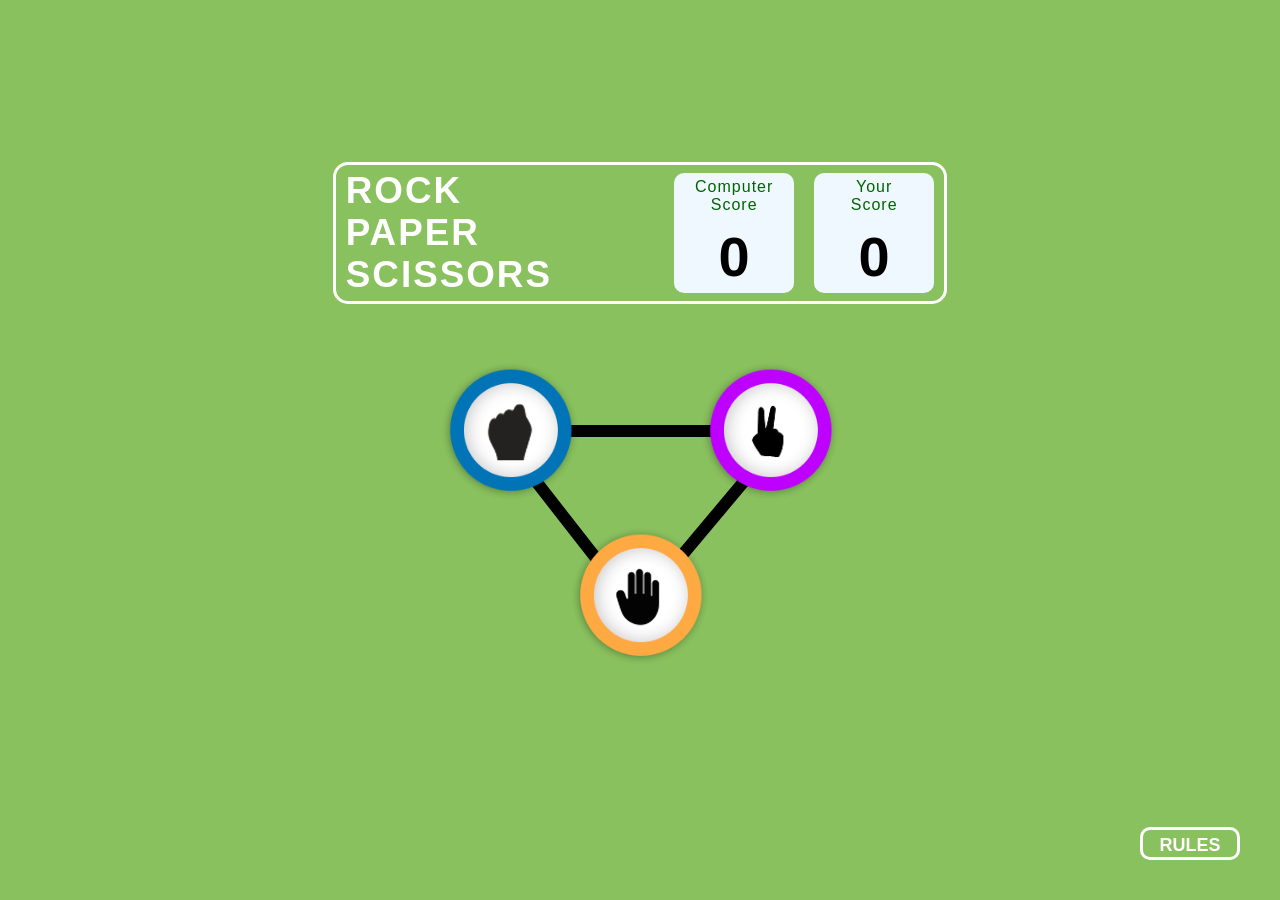
<file: index.html>
<!DOCTYPE html>
<html lang="en">

<head>
    <meta charset="UTF-8">
    <meta name="viewport" content="width=device-width, initial-scale=1.0">
    <title>Stone Paper Scissors</title>
    <link rel="stylesheet" href="style.css">
</head>

<body>
    <div class="container">
        <div class="score-board">
            <div class="title">
                <h1>ROCK</h1>
                <h1>PAPER</h1>
                <h1>SCISSORS</h1>
            </div>
            <div class="scores">
                <div class="score">
                    <span>Computer Score</span>
                    <h1 id="computer-score">0</h1>
                </div>
                <div class="score">
                    <span>Your <br>Score</span>
                    <h1 id="your-score">0</h1>
                </div>
            </div>
        </div>
        <div class="choices">
            <div class="upper">
                <div class="choice" id="rock">
                    <img src="./asserts/rock.png" alt="rock.png">
                </div>
                <div class="middle-line"></div>
                <div class="choice" id="scissors">
                    <img src="./asserts/scissors.png" alt="scissors.png">
                </div>
            </div>
            <div class="lower">
                <div class="lower-left"></div>
                <div class="choice" id="paper">
                    <img src="./asserts/paper.png" alt="paper.png">
                </div>
                <div class="lower-right"></div>
            </div>
        </div>
    </div>
    <button id="rulebtn" class="toggle-btn">RULES</button>
    <div class="rules" id="rulesBox">
        <h1>Game Rules</h1>
        <ul>
            <li>Rock beats scissors, scissors beat paper, and paper beats rock.</li>
            <li>Agree ahead of time whether you'll count off"rock, paper, scissors, shoot" or just
                "rock,paper,scissors."</li>
            <li>Use rock,paper,scissors to settle minor decisions or simply play to pass the game</li>
            <li>if both players lay down the same hand, each player lays down another hand.</li>
        </ul>
        <button id="crossbtn">X</button>
    </div>
    <button id="nextbtn">NEXT</button>
    <script src="./script.js"></script>
</body>

</html>
</file>
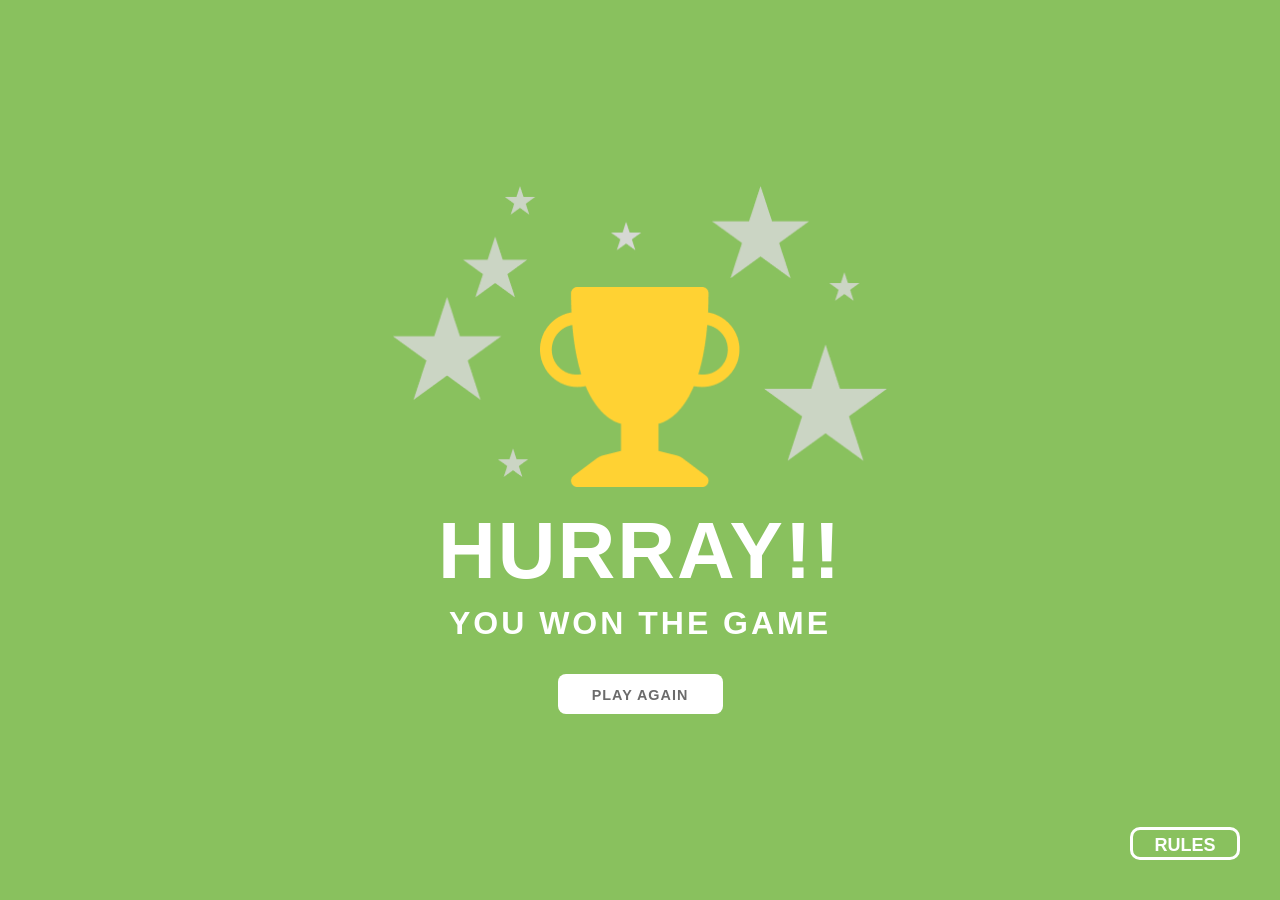
<file: next/nextpage.html>
<!DOCTYPE html>
<html lang="en">
<head>
    <meta charset="UTF-8">
    <meta name="viewport" content="width=device-width, initial-scale=1.0">
    <title>Winner Page</title>
    <link rel="stylesheet" href="./nextPageStyle.css">
</head>
<body>
    <div class="container">
        <div class="hurray">
            <img src="../asserts/stars.png" alt="Hurray_img">
            <img id="cup" src="../asserts/cup.png" alt="">
            <h1>HURRAY!!</h1>
            <H1>YOU WON THE GAME</H1>
            <button id="play-btn">PLAY AGAIN</button>
        </div>
        <button id="rule-btn">RULES</button>
        <div class="rules" id="rulesBox">
            <h1>Game Rules</h1>
            <ul>
                <li>Rock beats scissors, scissors beat paper, and paper beats rock.</li>
                <li>Agree ahead of time whether you'll count off"rock, paper, scissors, shoot" or just
                    "rock,paper,scissors."</li>
                <li>Use rock,paper,scissors to settle minor decisions or simply play to pass the game</li>
                <li>if both players lay down the same hand, each player lays down another hand.</li>
            </ul>
            <button id="crossbtn">X</button>
        </div>
    </div>
    <script src="./nextScript.js"></script>
</body>
</html>
</file>
<file: style.css>
* {
  margin: 0;
  padding: 0;
  box-sizing: border-box;
  font-family: "Poppins", sans-serif;
}

body {
  background-color: #89c15e;
  color: white;
  min-height: 90vh;
  display: flex;
  flex-direction: column;
  align-items: center;
  justify-content: center;
}

.container {
  width: 60%;
  max-width: 900px;
  display: flex;
  flex-direction: column;
  align-items: center;
  gap: 4rem;
}

.score-board {
  width: 80%;
  display: flex;
  justify-content: space-between;
  align-items: center;
  border: 3px solid white;
  border-radius: 15px;
  padding: 5px 10px;
}

.title h1 {
  color: white;
  font-size: 2.3rem;
  font-weight: bold;
  letter-spacing: 2px;
}
.scores {
  display: flex;
  justify-content: space-between;
  text-align: center;
  gap: 20px;
}
.score {
  flex: 1 1 200px;
  width: 120px;
  height: 120px;
  display: flex;
  flex-direction: column;
  align-items: center;
  justify-content: center;
  gap: 10px;
  background-color: aliceblue;
  padding: 10px;
  border-radius: 10px;
}
.score span {
  font-size: 1rem;
  letter-spacing: 1px;
  color: darkgreen;
}
.score h1 {
  font-size: 3.5rem;
  font-weight: bold;
  color: #000000;
}

.choices {
  position: relative;
  width: 400px;
  height: 280px;
  display: flex;
  flex-direction: column;
  align-items: center;
  justify-content: center;
  gap: 40px;
}

.upper {
  display: flex;
  justify-content: space-between;
  align-items: center;
  width: 100%;
  position: relative;
  gap: 50px;
}

.middle-line {
  position: absolute;
  top: 50%;
  left: 12%;
  right: 12%;
  height: 12px;
  background-color: #000000;
  transform: translateY(-50%);
  z-index: -1;
}

.lower {
  position: relative;
  width: 100%;
  height: 130px;
  display: flex;
  justify-content: center;
  align-items: flex-start;
  margin-top: -15px;
}

.lower-left,
.lower-right {
  position: absolute;
  top: -40px;
  width: 12px;
  height: 150px;
  background-color: #000000;
  z-index: -1;
}

.lower-left {
  left: 23%;
  transform: rotate(-38deg);
  transform-origin: top left;
}

.lower-right {
  right: 23%;
  transform: rotate(40deg);
  transform-origin: top right;
}

.choice {
  width: 150px;
  height: 150px;
  border-radius: 50%;
  display: flex;
  justify-content: center;
  align-items: center;
  cursor: pointer;
  transition: transform 0.2s ease, box-shadow 0.2s ease;
}

#rock {
  background-image: url("./asserts/Group2.png");
  background-size: cover;
  background-position: center;
}
#rock img {
  width: 80px;
  height: 60px;
}

#paper {
  background-image: url("./asserts/Group1.png");
  background-size: cover;
  background-position: center;
}
#paper img {
  width: 72px;
  height: 72px;
}

#scissors {
  background-image: url("./asserts/Group3.png");
  background-size: cover;
  background-position: center;
}
#scissors img {
  height: 54px;
  width: 40px;
}

.rules {
  display: none;
  flex-direction: column;
  justify-content: center;
  border: 5px solid white;
  height: 320px;
  width: 250px;
  max-width: 400px;
  padding: 15px;
  gap: 10px;
  background-color: darkgreen;
  color: #f0f0f0;
  border-radius: 15px;
  margin: 20px auto;
  position: fixed;
  bottom: 70px;
  right: 40px;
  z-index: 1000;
}
.rules h1 {
  text-align: center;
  font-size: 1.5rem;
  margin-bottom: 10px;
}
.rules ul {
  list-style-position: inside;
  text-align: left;
  line-height: 1rem;
  font-size: 12px;
  padding-left: 4px;
  list-style-type: square;
}
.rules li {
  margin-bottom: 10px;
  padding-left: 1px;
}
.rules li::marker {
  color: yellow;
  font-size: 1.4rem;
}

#rulebtn {
  position: fixed;
  bottom: 40px;
  right: 40px;
  background-color: #89c15e;
  color: white;
  border: 3px solid white;
  border-radius: 10px;
  height: 33px;
  width: 100px;
  font-size: 18px;
  font-weight: bold;
  cursor: pointer;
  padding: 5px 13px;
}

#nextbtn {
  display: none;
  position: fixed;
  bottom: 40px;
  right: 50px;
  background-color: #89c15e;
  color: white;
  border: 3px solid white;
  border-radius: 10px;
  height: 33px;
  width: 100px;
  font-size: 18px;
  font-weight: bold;
  cursor: pointer;
  padding: 5px 13px;
}

#crossbtn {
  height: 40px;
  width: 40px;
  font-size: 1.7rem;
  color: white;
  background-color: red;
  border: 3px solid white;
  border-radius: 50%;
  position: absolute;
  top: -20px;
  right: -21px;
  cursor: pointer;
}

.result-div {
  display: flex;
  flex-direction: column;
  justify-content: center;
  align-items: center;
  padding: 20px;
}

.result-container {
  display: flex;
  align-items: center;
  justify-content: center;
  width: 80%;
  text-align: center;
  gap: 40px;
  padding: 15px 10px;
}
.picked h1 {
  color: white;
  margin-bottom: 10px;
  font-size: 16px;
  letter-spacing: 2px;
}

.picked img {
  width: 150px;
  height: 150px;
  border-radius: 50%;
  padding: 10px;
}

.message {
  color: white;
  text-align: center;
  position: relative;
  top: 30px;
}

.message h1 {
  font-size: 1.6rem;
  letter-spacing: 2px;
  margin-bottom: 5px;
}
.message h3 {
  font-size: 1rem;
  margin-bottom: 17px;
  letter-spacing: 2px;
}
.message h2 {
  font-size: 1.8rem;
  margin-bottom: 20px;
  letter-spacing: 3px;
}

#play-again {
  background-color: white;
  color: darkgreen;
  border: none;
  height: 44px;
  width: 150px;
  letter-spacing: 1px;
  padding: 10px 15px;
  font-size: 1rem;
  font-weight: 500;
  border-radius: 10px;
  cursor: pointer;
  transition: 0.3s ease;
}

#tie-btn {
  background-color: white;
  color: darkgreen;
  border: none;
  height: 40px;
  width: 120px;
  letter-spacing: 1px;
  padding: 10px;
  font-size: 1rem;
  font-weight: 510;
  border-radius: 10px;
  cursor: pointer;
  transition: 0.3s ease;
}

#play-again:hover {
  background-color: limegreen;
  color: white;
}

.winner-effect {
  position: relative;
}

.winner-effect .ring {
  position: absolute;
  top: 55%;
  left: 50%;
  border-radius: 50%;
  transform: translate(-50%, -50%) scale(0);
  opacity: 0;
  z-index: -1;

  transition:
    transform 0.6s ease-out,
    opacity 0.6s ease-out;
  animation: pulse 2.2s infinite;
}

.winner-effect .ring1 {
  width: 250px;
  height: 250px;
  background-color: #2E9A25;
  animation-delay: 0s;
}

.winner-effect .ring2 {
  width: 210px;
  height: 210px;
  background-color: #1DA82B;
  animation-delay: 0.1s;
}

.winner-effect .ring3 {
  width: 170px;
  height: 170px;
  background-color: #3B6720;
  animation-delay: 0.2s;
}

.winner-effect .ring {
  transform: translate(-50%, -50%) scale(1);
  opacity: 0.9;
}

@keyframes pulse {
  0% {
    transform: translate(-50%, -50%) scale(0.9);
    opacity: 0.6;
  }
  50% {
    transform: translate(-50%, -50%) scale(1.05);
    opacity: 0.9;
  }
  100% {
    transform: translate(-50%, -50%) scale(0.9);
    opacity: 0.6;
  }
}


@media (min-width: 1025px) {
  .choice {
    width: 140px;
    height: 140px;
  }
}

@media (max-width: 1024px) {
  .container {
    width: 80%;
  }
  .score-board {
    flex-direction: column;
    gap: 1rem;
    text-align: center;
  }
  .scores {
    justify-content: center;
  }
  .choices {
    width: 350px;
  }
  .choice {
    width: 130px;
    height: 130px;
  }
  .message h1{
    font-size: 1.5rem;
  }
}

@media (max-width: 768px) {
  .container {
    width: 85%;
    gap: 3rem;
  }
  .title h1 {
    font-size: 2rem;
  }
  .score {
    width: 100px;
    height: 100px;
  }
  .score span {
    margin-top: 5px;
    font-size: 15px;
  }
  .score h1 {
    font-size: 3rem;
  }
  .choices {
    width: 300px;
    height: 240px;
  }
  .choice {
    width: 120px;
    height: 120px;
  }
  .middle-line {
    height: 8px;
  }
  .lower-left,
  .lower-right {
    height: 110px;
    width: 8px;
  }
}

@media (min-width: 601px) and (max-width: 1024px) {
  .result-container {
    width: 90%;
    gap: 30px;
  }

  .picked img {
    width: 150px;
    height: 150px;
  }

  #play-again,
  #tie-btn {
    width: 140px;
    height: 42px;
  }
}

@media (max-width: 600px) {
  .container {
    width: 95%;
  }
  .title h1 {
    font-size: 1.8rem;
  }
  .score-board {
    flex-direction: column;
    padding: 10px 15px;
  }
  .scores {
    flex-direction: row;
    gap: 15px;
  }
  .choices {
    width: 250px;
    height: 220px;
  }
  .choice {
    width: 100px;
    height: 100px;
  }
  #rock img {
    height: 40px;
    width: 60px;
  }
  #paper img {
    height: 55px;
    width: 55px;
  }
  #scissors img {
    height: 45px;
    width: 35px;
  }
  body {
    padding: 20px;
  }

  .rules {
    width: 200px;
    height: 280px;
    right: 20px;
    bottom: 80px;
  }

  #rulebtn,
  #nextbtn {
    width: 80px;
    height: 30px;
    font-size: 14px;
  }

  .result-container {
    width: 100%;
    gap: 20px;
  }

  .picked img {
    width: 100px;
    height: 100px;
  }

  .message h1 {
    font-size: 1.5rem;
  }

  .message h2 {
    font-size: 1.2rem;
  }

  #play-again,
  #tie-btn {
    width: 100px;
    height: 30px;
    font-size: 0.6rem;
    font-weight: 700;
  }

  .winner-effect .ring{
    top: 58%;
  }

  .winner-effect .ring1 {
  width: 180px;
  height: 180px;
  background-color: #2E9A25;
}

.winner-effect .ring2 {
  width: 150px;
  height: 150px;
  background-color: #1DA82B;
}

.winner-effect .ring3 {
  width: 120px;
  height: 120px;
  background-color: #3B6720;
}
}

@media (max-width: 520px){
  .winner-effect .ring{
    top: 64%;
  }
}

@media (max-width: 420px) {
  .container {
    width: 95%;
  }
  .title h1 {
    font-size: 1.6rem;
  }
  .score {
    width: 90px;
    height: 90px;
    gap: 2px;
  }
  .score span {
    margin-top: 8px;
    font-size: 13px;
  }
  .score h1 {
    font-size: 3rem;
  }
  .choice {
    width: 80px;
    height: 80px;
  }
  #rock img {
    height: 35px;
    width: 55px;
  }
  #paper img {
    height: 45px;
    width: 50px;
  }
  #scissors img {
    height: 35px;
    width: 30px;
  }
  .choices {
    width: 220px;
    height: 200px;
  }
  .middle-line {
    height: 6px;
  }
  .lower-left,
  .lower-right {
    top: -34px; 
    height: 100px;
    width: 6px; 
  }

  .lower-left {
    left: 20%;
    transform: rotate(-35deg);
  }

  .lower-right {
    right: 20%;
    transform: rotate(35deg);
  }
  .rules {
    width: 90%;
    bottom: 10%;
    right: 5%;
  }
  #rulebtn {
    width: 80px;
    height: 35px;
    font-size: 0.9rem;
  }
  #nextbtn {
    width: 80px;
    height: 35px;
    font-size: 0.9rem;
  }
}
</file>
<file: next/nextPageStyle.css>
* {
  margin: 0;
  padding: 0;
  box-sizing: border-box;
  font-family: "Poppins", sans-serif;
}

body {
  display: flex;
  justify-content: center;
  align-items: center;
  background-color: #89C15E;
  min-height: 100vh;
  text-align: center;
  color: #fff;
}

.container {
  display: flex;
  flex-direction: column;
  justify-content: center;
  align-items: center;
  gap: 1.5rem;
  padding: 1rem;
  width: 60%;
  max-width: 900px;
}

.hurray {
  position: relative;
  display: flex;
  flex-direction: column;
  align-items: center;
}

.hurray img:first-child {
  width: 100%;
  max-width: 500px;
  height: auto;
}

#cup {
  position: absolute;
  top: 38%;
  left: 50%;
  transform: translate(-50%, -50%);
  width: 200px;
  height: auto;
}

.hurray h1 {
  width: 100%;
  text-align: center;
  font-size: 5rem;
  font-weight: 600;
  letter-spacing: 2px;
  margin-top: 25px;
}

.hurray h1:nth-child(4) {
  font-size: 2rem;
  margin-top: 0.5rem;
  letter-spacing: 3px;
}

#play-btn {
  margin-top: 2rem;
  padding: 0.8rem 2rem;
  font-size: 0.9rem;
  font-weight:600;
  background-color: #fff;
  color: #6B6B6B;
  border: none;
  border-radius: 8px;
  cursor: pointer;
  transition: all 0.3s ease;
  width: 165px;
  height: 40px;
  letter-spacing: 1px;
}

#play-btn:hover {
  transform: scale(1.05);
}

#rule-btn {
  position: fixed;
  bottom: 40px;
  right: 40px;
  color: white;
  background-color: #89c15e;
  border: 3px solid white;
  border-radius: 10px;
  height: 33px;
  width: 110px;
  font-size: 18px;
  font-weight: bold;
  cursor: pointer;
  padding: 5px;
}

@media (max-width: 1024px) {
  .container {
    width: 75%;
  }

  .hurray h1 {
    font-size: 4rem;
  }

  #cup {
    width: 160px;
  }
}

@media (max-width: 768px) {
  .container {
    width: 85%;
  }

  .hurray img:first-child {
    max-width: 400px;
  }

  #cup {
    width: 140px;
    top: 40%;
  }

  .hurray h1 {
    font-size: 3rem;
  }

  .hurray h1:nth-child(4) {
    font-size: 1.5rem;
  }

  #play-btn {
    width: 160px;
    height: 40px;
    font-size: 0.8rem;
  }
}

@media (max-width: 480px) {
  .container {
    width: 95%;
  }

  .hurray img:first-child {
    max-width: 300px;
  }

  #cup {
    width: 120px;
    top: 38%;
  }

  .hurray h1 {
    font-size: 2.5rem;
  }

  .hurray h1:nth-child(4) {
    font-size: 1.2rem;
  }

  #play-btn {
    width: 140px;
    height: 35px;
    font-size: 10px;
    margin-top: 10px;
  }

  #rule-btn {
    bottom: 15px;
    right: 15px;
    width: 90px;
    height: 35px;
    font-size: 13px;
  }
}

.rules {
  display: none;
  flex-direction: column;
  justify-content: center;
  border: 5px solid white;
  height: 320px;
  width: 250px;
  max-width: 400px;
  padding: 15px;
  gap: 10px;
  background-color: darkgreen;
  color: #f0f0f0;
  border-radius: 15px;
  margin: 20px auto;
  position: fixed;
  bottom: 70px;
  right: 30px;
  z-index: 1000;
}
.rules h1 {
  text-align: center;
  font-size: 1.5rem;
  margin-bottom: 10px;
}
.rules ul {
  list-style-position: inside;
  text-align: left;
  line-height: 1rem;
  font-size:12px;
  padding-left: 4px;
  list-style-type: square;
}
.rules li {
  margin-bottom: 10px;
  padding-left: 1px;
}
.rules li::marker {
  color: yellow;
  font-size: 1.4rem;
}

#rulebtn {
  position: fixed;
  bottom: 40px;
  right: 40px;
  background-color: #89c15e;
  color: white;
  border: 3px solid white;
  border-radius: 10px;
  height: 33px;
  width: 100px;
  font-size: 18px;
  font-weight: bold;
  cursor: pointer;
  padding: 4px 13px;
}

#crossbtn {
  height: 40px;
  width: 40px;
  font-size: 1.7rem;
  color: white;
  background-color: red;
  border: 3px solid white;
  border-radius: 50%;
  position: absolute;
  top: -20px;
  right: -21px;
  cursor: pointer;
}

@media (max-width : 320px){
  #cup{
    height: auto;
    width: 40%;
    top: 100px;
  }
  #play-btn{
    height: 40px;
    width: 100px;
    font-size: 10px;
    margin-top: 15px;
  }
}
</file>
